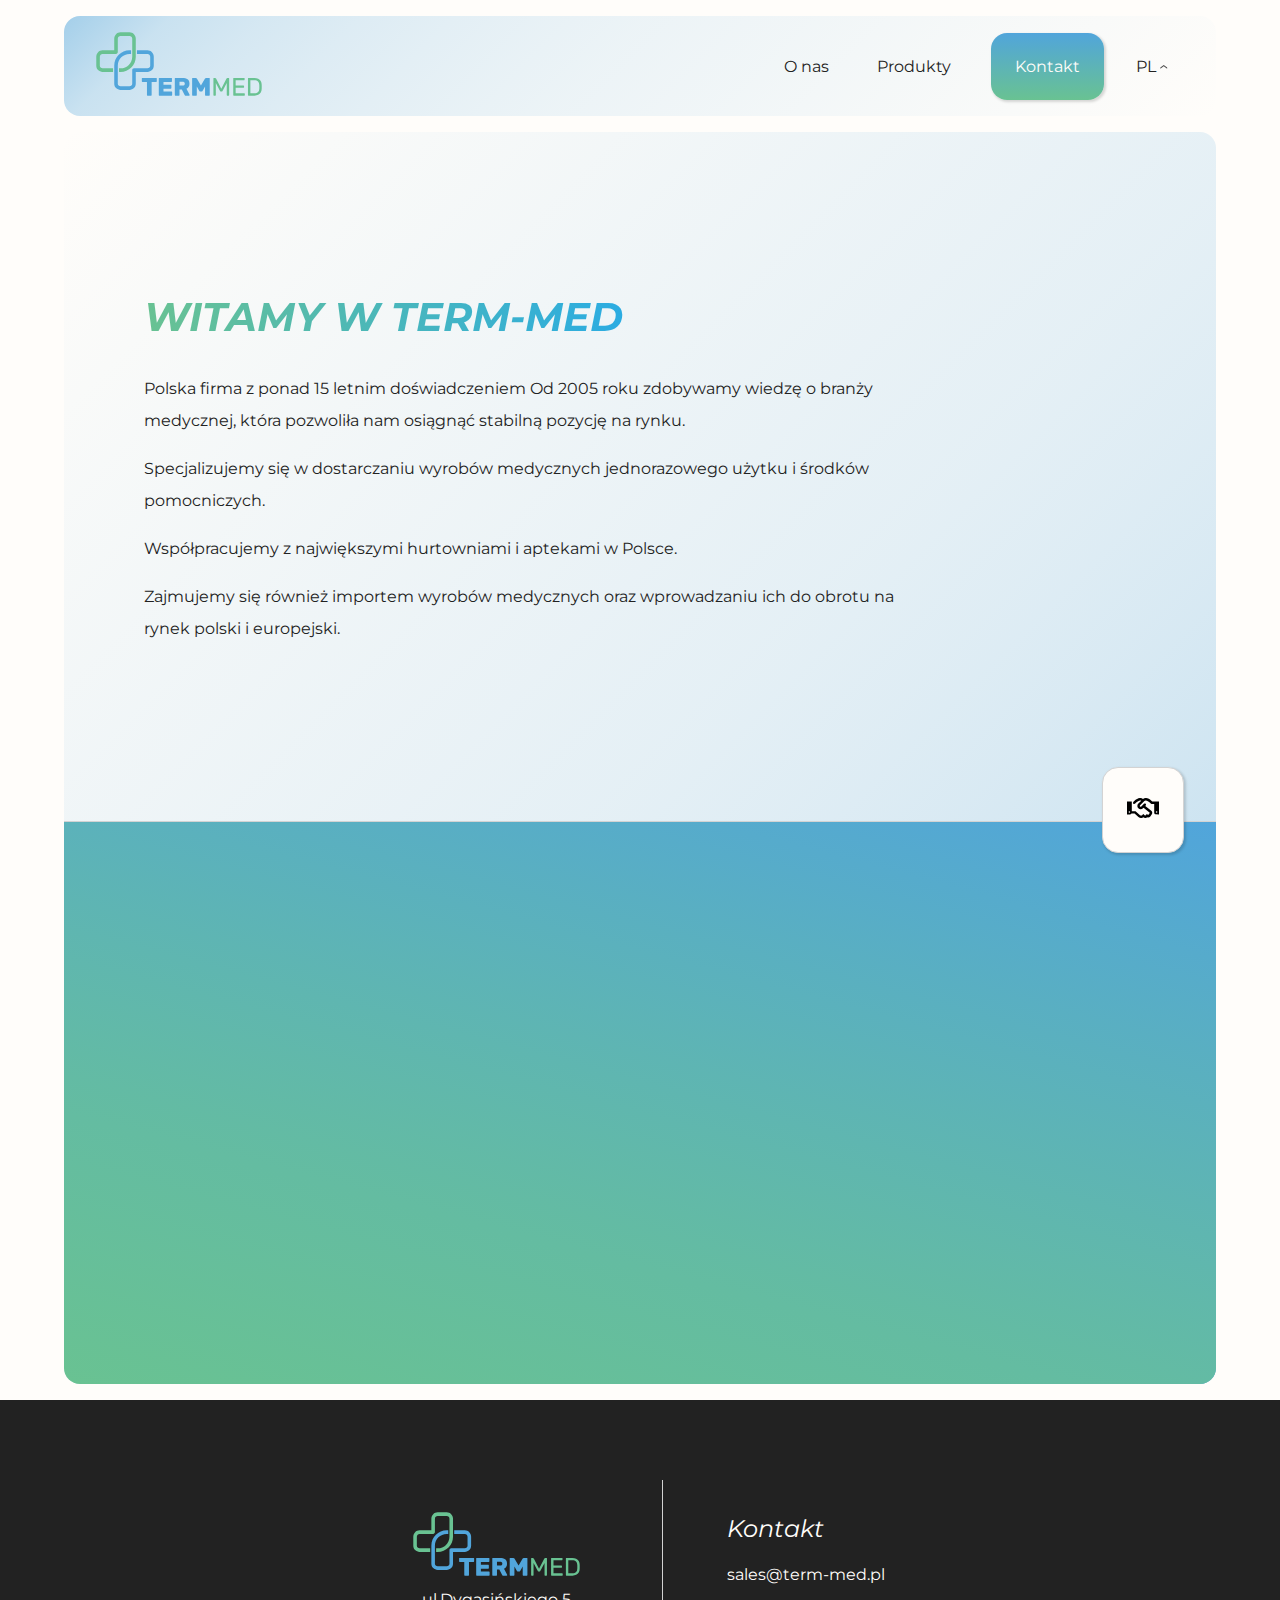
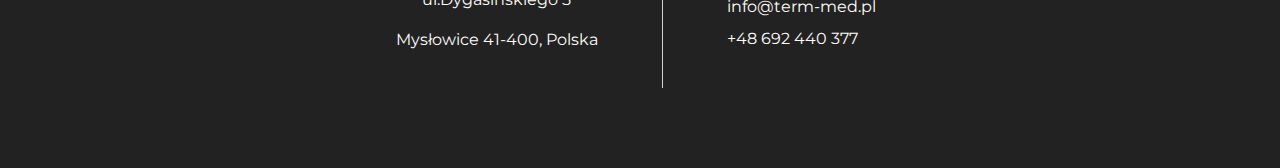
<file: index.html>
<!DOCTYPE html>
<html lang="en">
  <head>
    <meta charset="UTF-8" />
    <meta name="description" content=" Polska firma medyczna z ponad 15 letnim doświadczeniem">
    <meta name="keywords" content="term-med, medical, company, products">
    <meta name="author" content="Tomasz Kozłowski">
    <meta http-equiv="X-UA-Compatible" content="IE=edge" >
    <meta name="viewport" content="width=device-width, initial-scale=1.0" >
    <title>term-med</title>
    <link rel="stylesheet" href="./general.css" />
    <link rel="stylesheet" href="./hamburger.css" />
    <link rel="stylesheet" href="./navbar.css" />
    <link rel="stylesheet" href="./sectionOne.css" />
    <link rel="stylesheet" href="./sectionTwo.css" />
    <link rel="stylesheet" href="./sectionOffer.css" />
    <link rel="stylesheet" href="./footer.css" />
    <link rel="preconnect" href="https://fonts.googleapis.com" />
    <link rel="preconnect" href="https://fonts.gstatic.com" crossorigin />
    <link
      href="https://fonts.googleapis.com/css2?family=Montserrat:ital,wght@0,400;0,700;1,400;1,700&display=swap"
      rel="stylesheet"
    />
    <script src="./navbar.js" defer></script>
  </head>

  <body data-lang="PL" data-page="main">
    <!-- Here starts horizontal navbar-->
    <nav class="navbar" id="navbar">
      <div class="navbar__logo">
        <img src="./images/TermMed_logo_turkusowe.svg" />
      </div>
      <ul class="navbar__list" id="navbarList">
        <li class="navbar__element">O nas</li>
        <li class="navbar__element">Produkty</li>
        <li class="navbar__element navbar__element--gradient">Kontakt</li>
        <li class="navbar__switch" id="navbarSwitch">
          <p>PL</p>
          <span>&#8249;</span>
          <div class="navbar__switch__dropdown">EN</div>
        </li>
      </ul>

      <div class="hamburger" id="hamburger__menu">
        <span></span>
        <span></span>
        <span></span>
      </div>
    </nav>
    <!-- here starts vertical navbar -->
    <div class="navbar__dropdown" id="navbar__dropdown">
      <ul>
        <li class="navbar__dropdown__element">O nas</li>
        <li class="navbar__dropdown__element">Produkty</li>
        <li class="navbar__dropdown__element">Kontakt</li>
        <li class="navbar__dropdown__language" id="navbarDropdownSwitch">
          <button>EN</button>
          <button>PL</button>
        </li>
        <li class="navbar__dropdown__title">Term-Med</li>
      </ul>
    </div>
    <!--here starts main content of the page-->

    <template id="mainPage">
      <section class="default__section default__section__one" id="sectionOne">
        <h1>Witamy w Term-Med</h1>
        <p>
          Polska firma z ponad 15 letnim doświadczeniem Od 2005 roku zdobywamy
          wiedzę o branży medycznej, która pozwoliła nam osiągnąć stabilną
          pozycję na rynku.
        </p>
        <p>
          Specjalizujemy się w dostarczaniu wyrobów medycznych jednorazowego
          użytku i środków pomocniczych.
        </p>
        <p>Dostarczamy produkty do największych hurtowni i aptek w Polsce.</p>
        <p>
          Specjalizujemy się także w imporcie wyrobów medycznych oraz
          wprowadzaniu ich do obrotu na rynek polski i europejski.
        </p>
        <div class="trust__token">
          <img src="./images/handshake-regular.svg" />
        </div>
      </section>
      <section class="default__section default__section__two" id="sectionTwo">
        <ul class="medicals">
          <li class="medicals__token">
            <img src="./images/briefcase-medical-solid.svg" />
          </li>
          <li class="medicals__token">
            <img src="./images/stethoscope-solid.svg" />
          </li>
          <li class="medicals__token">
            <img src="./images/syringe-solid.svg" />
          </li>
          <li class="medicals__token">
            <img src="./images/vials-solid.svg" />
          </li>
        </ul>
        <div>
          <button class="our__offer" id="our__offer">
            Poznaj naszą ofertę
          </button>
        </div>
      </section>
    </template>

    <template id="offerPage">
      <section
        class="default__section deafult__section__offer"
        id="sectionOffer"
      >
        <header class="deafult__section__offer__header">
          <h1>Nasza Oferta</h1>
          <div>
            <button>Powrót do strony głównej</button>
          </div>
        </header>
        <div class="deafult__section__offer__products">
          <div class="product__card">
            <img src="./images/strzykawki chirana.jpg" />
            <div>
              <h1></h1>
            </div>
            <!--Pod kazda sekcja tutaj dodalbym przycisk learn more, bo mam opisy wszystkich tych produktow a to fajny feature strony tylko pytanie czy zrobic by to tak ze jak najedziezz na ten guzik to wyswietla ci sie mala chmurka z tekstem czy jak-->
          </div>
          <div class="product__card">
            <img src="./images/szpatułka_termmed.jpg" />
            <div>
              <h1></h1>
            </div>
          </div>
          <div class="product__card">
            <img src="./images/przyrzad-do-infuzji.jpeg" />
            <div>
              <h1></h1>
            </div>
          </div>
          <div class="product__card">
            <img src="./images/kaniule-dozylne.jpeg" />
            <div>
              <h1></h1>
            </div>
          </div>
          <div class="product__card">
            <img
              src="./images/Worek-do-dobowej-zbiorki-moczu-z-zaworem-spustowym-T-d.jpg"
            />
            <div>
              <h1></h1>
            </div>
          </div>
          <div class="product__card">
            <img src="./images/igly-iniekcyjne.jpeg" />
            <div>
              <h1></h1>
            </div>
          </div>
          <div class="product__card">
            <img src="./images/woreczek dziewczynki zarys.jpg" />
            <div>
              <h1></h1>
            </div>
          </div>
          <div class="product__card">
            <img src="./images/dla chlopców.webp" />
            <div>
              <h1></h1>
            </div>
          </div>
          <div class="product__card">
            <img src="./images/zdjecie Nanosek ok.JPG" />
            <div>
              <h1></h1>
            </div>
          </div>
          <div class="product__card">
            <img src="./images/torby termoizolacyjne.jpg" />
            <div>
              <h1></h1>
            </div>
          </div>
        </div>
      </section>
    </template>
    <main>
      <section class="default__section default__section__one" id="sectionOne">
        <h1>Witamy w Term-Med</h1>
        <p>
          Polska firma z ponad 15 letnim doświadczeniem Od 2005 roku zdobywamy
          wiedzę o branży medycznej, która pozwoliła nam osiągnąć stabilną
          pozycję na rynku.
        </p>
        <p>
          Specjalizujemy się w dostarczaniu wyrobów medycznych jednorazowego
          użytku i środków pomocniczych.
        </p>
        <p>Współpracujemy z największymi hurtowniami i aptekami w Polsce.</p>
        <p>
          Zajmujemy się również importem wyrobów medycznych oraz wprowadzaniu
          ich do obrotu na rynek polski i europejski.
        </p>
        <div class="trust__token">
          <img src="./images/handshake-regular.svg" />
        </div>
      </section>

      <section class="default__section default__section__two" id="sectionTwo">
        <ul class="medicals">
          <li class="medicals__token">
            <img src="./images/briefcase-medical-solid.svg" />
          </li>
          <li class="medicals__token">
            <img src="./images/stethoscope-solid.svg" />
          </li>
          <li class="medicals__token">
            <img src="./images/syringe-solid.svg" />
          </li>
          <li class="medicals__token">
            <img src="./images/vials-solid.svg" />
          </li>
        </ul>
        <div>
          <button class="our__offer" id="our__offer">
            Poznaj naszą ofertę
          </button>
        </div>
      </section>
    </main>
    <footer>
      <div class="footer__column footer__column--left">
        <img src="./images/TermMed_logo_turkusowe.svg" class="footer__logo" />
        <p>ul.Dygasińskiego 5</p>
        <p>Mysłowice 41-400, Polska</p>
      </div>
      <div class="footer__column footer__column--right">
        <h1>Kontakt</h1>
        <p>sales@term-med.pl</p>
        <p>info@term-med.pl</p>
        <p>+48 692 440 377</p>
      </div>
    </footer>
  </body>
</html>
</file>
<file: general.css>
*,
::after,
::before {
  box-sizing: border-box;
  margin: 0;
  text-decoration: none;
  padding: 0;
  color: inherit;
  list-style: none;
  transition: 200ms color;
  font-family: inherit;
}
button {
  background: none;
  border: none;
  cursor: pointer;
}
:root {
  --black-color: #222222;
  --white-color: #fffdfa;
  --max-width: 1200px;
  --main-width: 90%;
  --navbar-padding: 2rem;
  --blue-color: rgb(81, 165, 219);
  --green-color: rgb(105, 194, 146);
  --shadow-specs: rgba(0, 0, 0, 0.15) 1.95px 1.95px 2.6px;
  --shadow-specs-blue: rgb(43, 172, 226, 0.15) 1.95px 1.95px 2.6px;
  --light-borders: 1px solid rgba(131, 131, 131, 0.605);
  --back--gradient: (rgb(81, 165, 219), rgb(105, 194, 146));
  --blue-one: rgb(81, 165, 219);
  --blue-two: rgb(43, 172, 226);
  --green-one: rgb(105, 194, 146);
  --green-two: rgb(145, 190, 73);
}
body,
html {
  color: var(--black-color);
  font-size: 16px;
  font-family: "Montserrat", sans-serif;
  background-color: var(--white-color);
}
main {
  max-width: var(--max-width);
  width: var(--main-width);
  margin: 1rem auto;
  border-radius: 1rem;
  overflow: hidden;
  background: linear-gradient(
    -45deg,
    var(--blue-color),
    5%,
    var(--white-color)
  );
}
main > section:last-child {
  border-bottom: none;
}
.default__section {
  width: 100%;
  padding: 10rem 5rem;
  border-bottom: 1px solid lightgray;
}

.disable__scrolling {
  height: 100%;
  overflow: hidden;
}
.visible {
  display: block;
}
.not__visible {
  display: none;
}
.whiteBackGround {
  background: none;
  background-color: var(--white-color);
}
@media only screen and (min-width: 0px) and (max-width: 750px) {
  .default__section {
    padding: 8rem 2rem;
  }
}

@media only screen and (min-width: 751px) {
  .visible {
    display: none;
  }
}
</file>
<file: hamburger.css>
.hamburger {
  width: 1.5rem;
  height: 1.5rem;
  position: relative;
  cursor: pointer;
  display: none;
}
.hamburger > span {
  position: absolute;
  border-radius: 1rem;
  width: 100%;
  height: 2px;
  background-color: var(--black-color);
  opacity: 0.8;
  transform: rotate(0);
  transition: 250ms ease-in-out;
}
.hamburger > span:nth-child(1) {
  top: 10%;
}
.hamburger > span:nth-child(2) {
  width: 80%;
  top: 50%;
}
.hamburger > span:nth-child(3) {
  top: 90%;
}
.hamburger.open span:nth-child(1) {
  top: 50%;
  transform: rotate(45deg);
}
.hamburger.open span:nth-child(2) {
  transform: translateX(-100%);
  opacity: 0;
}
.hamburger.open span:nth-child(3) {
  top: 50%;
  transform: rotate(-45deg);
}

@media only screen and (min-width: 0px) and (max-width: 750px) {
  .hamburger {
    display: block;
  }
}
</file>
<file: navbar.css>
.navbar {
  max-width: var(--max-width);
  width: var(--main-width);
  margin: 1rem auto;
  display: flex;
  justify-content: space-between;
  align-items: center;
  padding: 1rem var(--navbar-padding);
  position: relative;
  border-radius: 1rem;
  background: linear-gradient(
    135deg,
    var(--blue-color),
    1%,
    var(--white-color)
  );
}
.navbar__list {
  list-style: none;
  display: flex;
}
/* elements like logo and contact etc. */
.navbar__element {
  position: relative;
  display: flex;
  justify-content: center;
  cursor: pointer;
  align-items: center;
  padding: 1.5em 1.5em;
}
.navbar__element:hover {
  color: var(--blue-color);
}
.navbar__element--gradient {
  background: linear-gradient(var(--blue-color), var(--green-color));
  box-shadow: var(--shadow-specs);
  color: var(--white-color);
  border-radius: 1rem;
  margin-left: 1em;
}
.navbar__element--gradient:hover {
  color: var(--white-color);
}
.navbar__logo > img {
  height: 4rem;
  cursor: pointer;
}
/* language switch in horizontal nav */
.navbar__switch {
  display: flex;
  justify-content: center;
  align-items: center;
  padding: 1.25em 0;
  margin-left: 1rem;
  width: 4rem;
  cursor: default;
  position: relative;
}
.navbar__switch > span {
  margin-left: 0.4rem;
  font-size: 1.1rem;
  opacity: 0.8;
  transform: rotate(90deg);
  transition: 200ms transform;
}
.navbar__switch__dropdown {
  position: absolute;
  display: none;
  padding: 1.5em 0em;
  text-align: center;
  z-index: 10;
  width: 4rem;
  opacity: 0.9;
  background-color: var(--white-color);
  border: 1px solid gray;
  border-radius: 0.75rem;
  box-shadow: var(--shadow-specs);
  bottom: -100%;
  cursor: pointer;
}
.navbar__switch:hover .navbar__switch__dropdown {
  display: block;
}
.navbar__switch:hover > span {
  transform: rotate(-90deg);
}
.navbar__switch__dropdown:hover {
  color: var(--blue-color);
}
/*navbar dropdown styles*/

.navbar__dropdown {
  position: fixed;
  width: 100%;
  height: calc(100vh - 130px);
  top: 130px;
  background-color: var(--white-color);
  display: none;
  z-index: 1000;
}
.navbar__dropdown > ul {
  width: var(--main-width);
  background-color: var(--white-color);
  border-radius: 2rem;
  margin: 0 auto;
  padding: 2em 2em;
  font-size: 1.75rem;
  display: grid;
  gap: 1.5em;
}
.navbar__dropdown__element {
  font-style: italic;
  color: var(--black-color);
  cursor: pointer;
}
.navbar__dropdown__element:hover {
  color: var(--blue-color);
}
.navbar__dropdown__language {
  display: flex;
  justify-content: end;
}
.navbar__dropdown__language > button {
  padding: 1em 1.25em;
  cursor: pointer;
  color: var(--black-color);
  font-size: 1.25rem;
}
.navbar__dropdown__language > button:last-child {
  border-left: 1px solid var(--black-color);
}
.navbar__dropdown__language > button:hover {
  color: var(--blue-color);
}
.navbar__dropdown__title {
  text-align: center;
  font-size: 1.25rem;
  font-style: italic;
  font-weight: bold;
  border-radius: 1rem 1rem 0rem 0rem;
  background-color: var(--black-color);
  color: var(--white-color);
  box-shadow: var(--shadow-specs);
  position: relative;
  cursor: default;
}
.navbar__dropdown__title::after {
  content: "";
  position: absolute;
  top: 100%;
  left: 0;
  border-radius: 0rem 0rem 1rem 1rem;
  height: 0.5rem;
  background: linear-gradient(90deg, var(--blue-color), var(--green-color));
  box-shadow: var(--shadow-specs);
  width: 100%;
}
.visible {
  display: block;
}
.not-visible {
  display: none;
}

@media only screen and (min-width: 0px) and (max-width: 750px) {
  .navbar__list {
    display: none;
  }
  .navbar__bars {
    display: block;
  }
}
@media only screen and (min-width: 751px) {
  .visible {
    display: none;
  }
}
</file>
<file: sectionOne.css>
.default__section__one {
  position: relative;
}
.default__section__one > h1 {
  font-style: italic;
  display: inline-block;
  font-size: 2.5rem;
  text-transform: uppercase;
  margin-bottom: 2rem;
  background-image: linear-gradient(
    -90deg,
    var(--blue-two),
    var(--green-color)
  );
  background-size: 100%;
  -webkit-background-clip: text;
  -webkit-text-fill-color: transparent;
}
.default__section__one > h1 > span:first-child {
  color: var(--blue-color);
}
.default__section__one > h1 > span:last-child {
  color: var(--green-color);
}
.default__section__one p {
  line-height: 2rem;
  margin-bottom: 1rem;
  max-width: 80%;
}

.trust__token {
  position: absolute;
  right: 2rem;
  bottom: -2rem;
  border: 1px solid lightgray;
  background-color: var(--white-color);
  border-radius: 1rem;
  box-shadow: var(--shadow-specs);
  padding: 1.5rem;
  z-index: 100;
}
.trust__token > img {
  width: 2rem;
  height: 2rem;
}
@media only screen and (min-width: 0px) and (max-width: 750px) {
  .trust__token > img {
    width: 1.5rem;
    height: 1.5rem;
  }
}
</file>
<file: sectionTwo.css>
.default__section__two {
  background: linear-gradient(
    15deg,
    var(--green-color),
    60%,
    var(--blue-color)
  );
}
.medicals {
  display: flex;
  justify-content: space-between;
  width: 60%;
  margin: 0 auto;
}
.medicals__token {
  opacity: 0;
  padding: 1.5em;
  border: 1px solid lightgray;
  background-color: var(--white-color);
  border-radius: 1rem;
  box-shadow: var(--shadow-specs);
  transform: translateX(-100%);
  transition: 500ms opacity, 500ms transform ease-in;
}
.medicals__token:nth-child(2) {
  transition-delay: 200ms;
}
.medicals__token:nth-child(3) {
  transition-delay: 400ms;
}
.medicals__token:nth-child(4) {
  transition-delay: 600ms;
}
.medicals__token > img {
  width: 2rem;
  height: 2rem;
}
.medicals__token--visible {
  opacity: 1;
  transform: translateX(0);
}
.default__section__two > div {
  display: flex;
  padding: 3rem 0;
  justify-content: center;
}
.our__offer {
  padding: 1rem 2rem;
  border: 2px solid var(--white-color);
  background-color: var(--white-color);
  border-radius: 1rem;
  font-size: 1.25rem;
  transition: 200ms all;
  transform: translateY(100%);
  opacity: 0;
}
.our__offer:hover {
  background-color: transparent;
  color: var(--white-color);
}
.our__offer--visible {
  transform: translateY(0);
  opacity: 1;
}

@media only screen and (min-width: 0px) and (max-width: 750px) {
  .medicals {
    width: 80%;
  }
  .medicals__token > img {
    width: 1.5rem;
    height: 1.5rem;
  }
  .medicals__token:last-child {
    display: none;
  }
}
</file>
<file: sectionOffer.css>
.deafult__section__offer__products {
  display: grid;
  column-gap: 2rem;
  row-gap: 2rem;
  grid-template-columns: repeat(3, 1fr);
  grid-auto-rows: 1fr;
  align-items: center;
  justify-items: center;
  padding: 4rem 0;
}
.deafult__section__offer__header {
  border-radius: 1rem;
  box-shadow: var(--shadow-specs);
  padding: 4rem 2rem;
  background-color: var(--white-color);
}
.deafult__section__offer__header > h1 {
  background-image: linear-gradient(
    -90deg,
    var(--blue-color),
    var(--green-color)
  );
  background-size: 100%;
  display: inline-block;
  text-transform: uppercase;
  font-size: 2.5rem;
  font-style: italic;
  -webkit-background-clip: text;
  -webkit-text-fill-color: transparent;
  margin-bottom: 3rem;
}
.deafult__section__offer__header button {
  font-size: 1rem;
  padding: 1em 2em;
  background: linear-gradient(var(--blue-color), var(--green-color));
  box-shadow: var(--shadow-specs);
  color: var(--white-color);
  border-radius: 1rem;
}
.product__card {
  background-color: var(--white-color);
  border-radius: 1rem;
  height: 100%;
  display: flex;
  flex-direction: column;
  gap: 1rem;
  justify-content: center;
  box-shadow: var(--shadow-specs);
  overflow: hidden;
  padding-top: 1rem;
}
.product__card > img {
  background-color: var(--white-color);
  align-self: center;
  width: 80%;
  border-radius: 1rem;
  flex: 3;
}
.product__card div {
  flex: 1;
  border-top: 3px solid var(--blue-color);
  display: flex;
  align-items: center;
  min-height: 5rem;
}
.product__card h1 {
  font-size: 1.2rem;
  line-height: 1.5em;
  font-weight: 400;
  font-style: italic;
  padding: 0 0.5rem;
}

@media only screen and (min-width: 0px) and (max-width: 750px) {
  .deafult__section__offer__products {
    padding: 2rem 0rem;
    grid-template-columns: repeat(1, 1fr);
  }
}

@media only screen and (min-width: 751px) and (max-width: 1250px) {
  .deafult__section__offer__products {
    grid-template-columns: repeat(2, 1fr);
  }
}
</file>
<file: footer.css>
footer {
  display: flex;
  background-color: #222222;
  padding: 5rem 0rem;
  font-family: inherit;
  color: var(--white-color);
  justify-content: center;
}
.footer__logo {
  height: 4rem;
  cursor: pointer;
}
.footer__column {
  display: flex;
  padding: 2rem 4rem;
  flex-direction: column;
  justify-content: center;
}
.footer__column > h1,
h2 {
  font-style: italic;
  font-weight: 400;
  font-size: 1.5rem;
  margin-bottom: 1rem;
}

.footer__column--left {
  align-items: center;
}
.footer__column--left > p {
  margin-top: 0.5rem;
}
.footer__column--right {
  border-left: 1px solid lightgray;
}
.footer__column > p {
  line-height: 2em;
}
.unique {
  margin-top: 1rem;
}
@media only screen and (min-width: 0px) and (max-width: 750px) {
  .footer__column--right {
    border-left: none;
    border-top: 1px solid lightgray;
  }
  footer {
    flex-direction: column;
    justify-content: center;
    align-items: center;
  }
}
</file>
